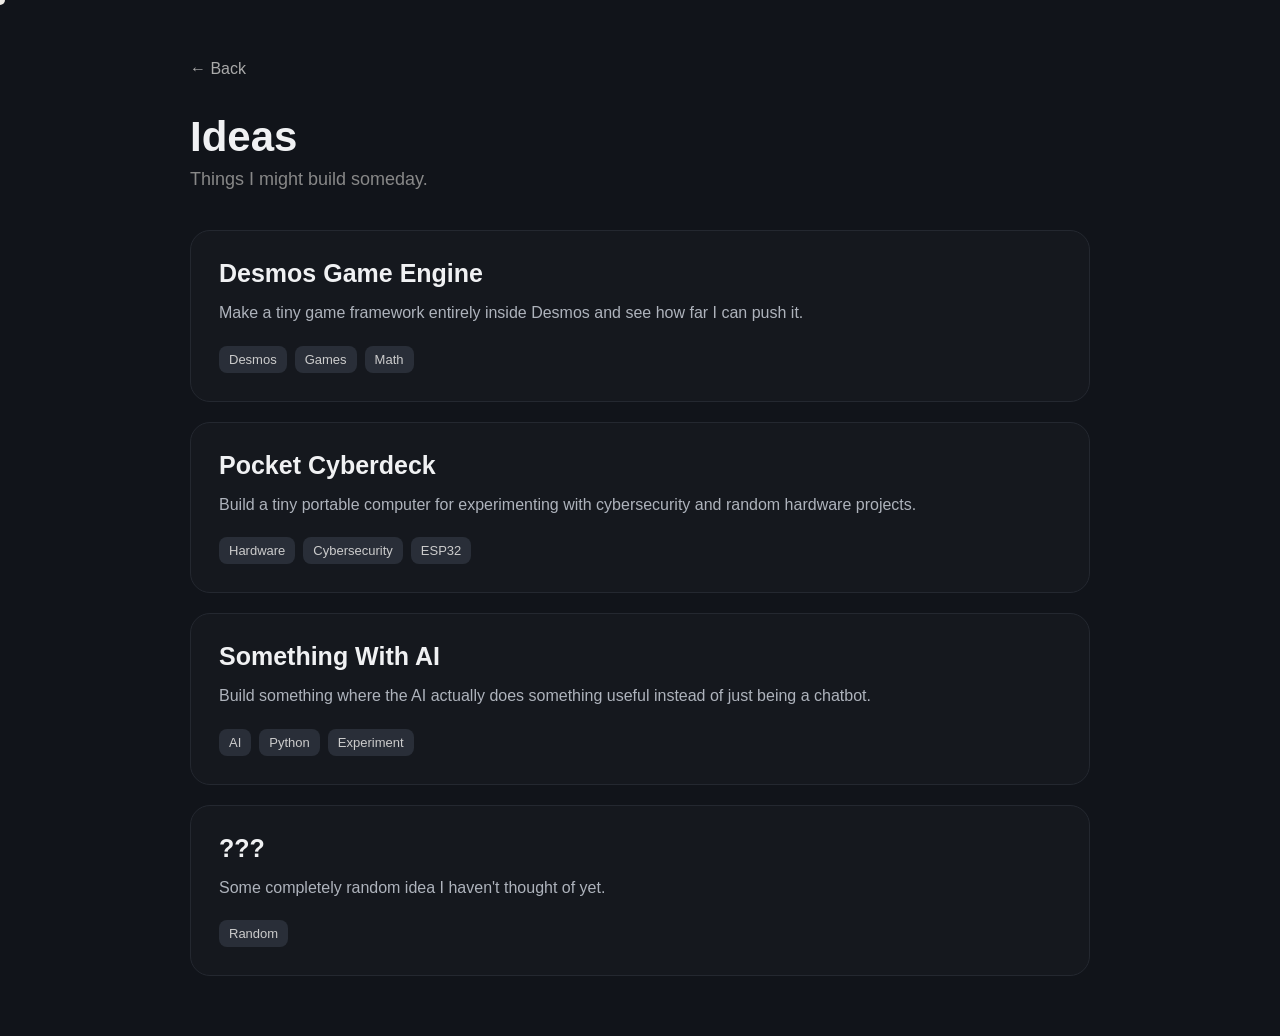
<file: ideas.html>
<!DOCTYPE html>
<html lang="en">
<head>
    <meta charset="UTF-8">
    <meta name="viewport" content="width=device-width, initial-scale=1.0">

    <title>Aashvik - Ideas</title>

    <link rel="icon" type="image/gif" href="assets/mii.gif">

    <style>
        * {
            box-sizing: border-box;
            margin: 0;
            padding: 0;
            cursor: none;
        }

        body {
            font-family: Arial, sans-serif;

            background: #11141a;
            color: #d9dce2;

            min-height: 100vh;

            overflow-x: hidden;
            overflow-y: auto;
        }

        .page {
            width: 900px;
            max-width: 90%;

            margin: 0 auto;

            padding: 60px 0;
        }

        .back {
            display: inline-block;

            color: #aaa;

            text-decoration: none;

            margin-bottom: 35px;

            transition: 0.2s;
        }

        .back:hover {
            color: white;
        }

        h1 {
            margin: 0 0 8px 0;

            font-size: 42px;

            color: #f0f1f3;
        }

        .subtitle {
            color: #888;

            font-size: 18px;

            margin-bottom: 40px;
        }

        .ideas {
            display: flex;

            flex-direction: column;

            gap: 20px;
        }

        .idea {
            background: #15181e;

            border: 1px solid #242830;

            border-radius: 20px;

            transition:
                transform 0.25s ease,
                border-color 0.25s ease;
        }

        .idea:hover {
            transform: translateY(-4px);

            border-color: #444b58;
        }

        .idea-content {
            padding: 28px;
        }

        .idea h2 {
            font-size: 25px;

            color: #f0f1f3;

            margin-bottom: 12px;
        }

        .idea p {
            color: #aeb3bc;

            line-height: 1.6;

            margin-bottom: 20px;

            max-width: 700px;
        }

        .tags {
            display: flex;

            flex-wrap: wrap;

            gap: 8px;
        }

        .tags span {
            background: #292e38;

            color: #ccc;

            padding: 6px 10px;

            border-radius: 8px;

            font-size: 13px;
        }

        .cursor {
            position: fixed;

            left: 0;
            top: 0;

            width: 10px;
            height: 10px;

            border-radius: 50%;

            background: white;

            mix-blend-mode: difference;

            pointer-events: none;

            transform: translate(-50%, -50%);

            z-index: 9999;

            transition:
                width 0.2s ease,
                height 0.2s ease,
                border-radius 0.2s ease;
        }

        .cursor.hover {
            width: 30px;
            height: 30px;
        }

        .cursor.text {
            width: 2px;
            height: 20px;

            border-radius: 0;

            background: white;
        }

        @media (max-width: 700px) {
            .page {
                max-width: 92%;

                padding: 35px 0;
            }

            h1 {
                font-size: 34px;
            }

            .subtitle {
                font-size: 16px;

                margin-bottom: 30px;
            }

            .idea-content {
                padding: 22px;
            }

            .idea h2 {
                font-size: 23px;
            }

            .idea p {
                font-size: 15px;
            }
        }
    </style>
</head>

<body>

    <div class="cursor"></div>

    <div class="page">

        <a class="back" href="index.html">← Back</a>

        <h1><b>Ideas</b></h1>

        <p class="subtitle">
            Things I might build someday.
        </p>

        <div class="ideas">

            <div class="idea">
                <div class="idea-content">

                    <h2>Desmos Game Engine</h2>

                    <p>
                        Make a tiny game framework entirely inside Desmos
                        and see how far I can push it.
                    </p>

                    <div class="tags">
                        <span>Desmos</span>
                        <span>Games</span>
                        <span>Math</span>
                    </div>

                </div>
            </div>

            <div class="idea">
                <div class="idea-content">

                    <h2>Pocket Cyberdeck</h2>

                    <p>
                        Build a tiny portable computer for experimenting
                        with cybersecurity and random hardware projects.
                    </p>

                    <div class="tags">
                        <span>Hardware</span>
                        <span>Cybersecurity</span>
                        <span>ESP32</span>
                    </div>

                </div>
            </div>

            <div class="idea">
                <div class="idea-content">

                    <h2>Something With AI</h2>

                    <p>
                        Build something where the AI actually does something
                        useful instead of just being a chatbot.
                    </p>

                    <div class="tags">
                        <span>AI</span>
                        <span>Python</span>
                        <span>Experiment</span>
                    </div>

                </div>
            </div>

            <div class="idea">
                <div class="idea-content">

                    <h2>???</h2>

                    <p>
                        Some completely random idea I haven't thought of yet.
                    </p>

                    <div class="tags">
                        <span>Random</span>
                    </div>

                </div>
            </div>

        </div>

    </div>

    <script>
        const cursor = document.querySelector(".cursor");

        document.addEventListener("mousemove", (e) => {
            cursor.style.left = e.clientX + "px";
            cursor.style.top = e.clientY + "px";
        });

        const clickable = document.querySelectorAll("a");

        clickable.forEach((element) => {

            element.addEventListener("mouseenter", () => {
                cursor.classList.remove("text");
                cursor.classList.add("hover");
            });

            element.addEventListener("mouseleave", () => {
                cursor.classList.remove("hover");
            });

        });

        const textElements = document.querySelectorAll(
            "h1, h2, p, .tags span"
        );

        textElements.forEach((element) => {

            element.addEventListener("mouseenter", () => {
                cursor.classList.remove("hover");
                cursor.classList.add("text");
            });

            element.addEventListener("mouseleave", () => {
                cursor.classList.remove("text");
            });

        });
    </script>

</body>
</html>
</file>
